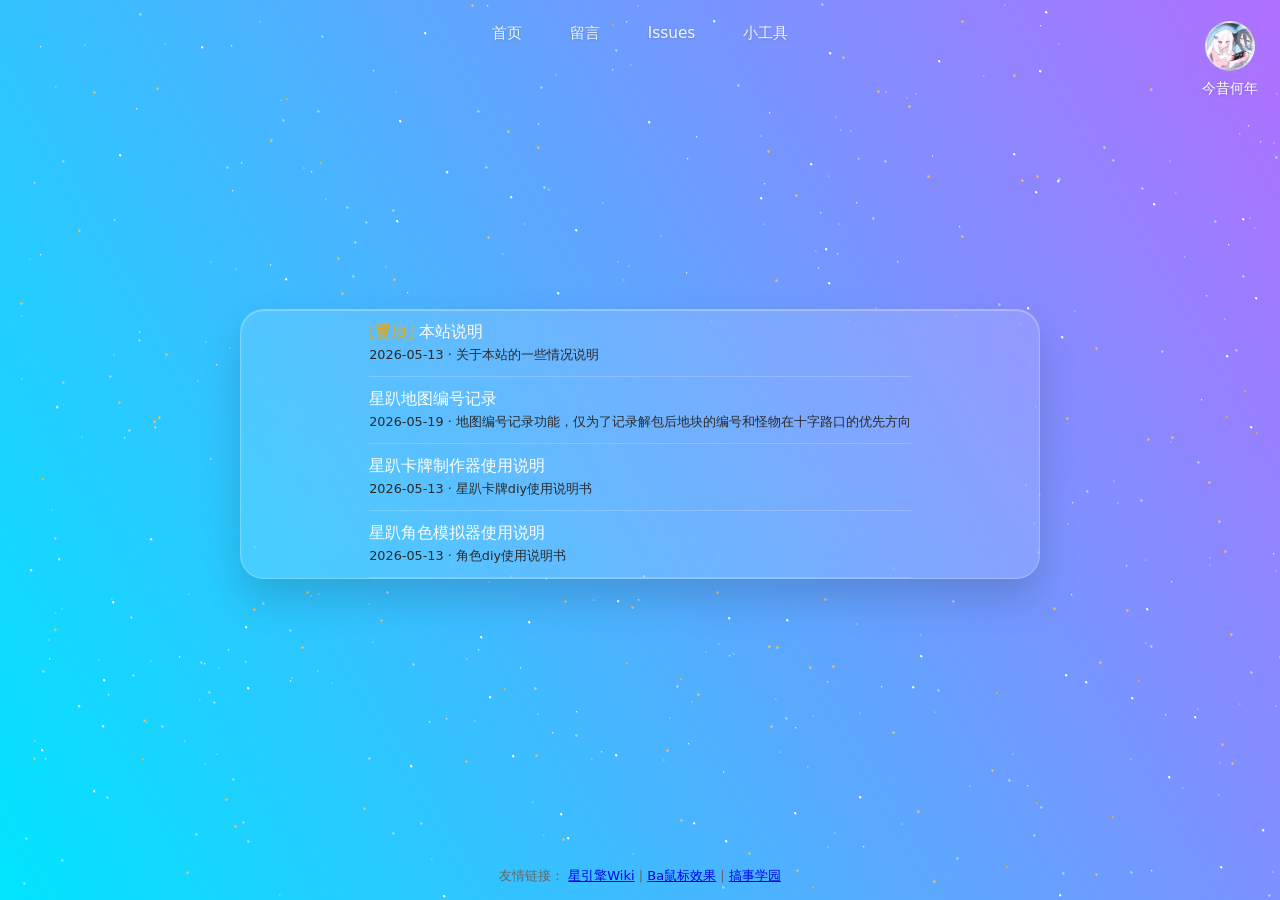
<file: index.html>
<!DOCTYPE html>
<html lang="zh-CN">
<head>
  <meta charset="UTF-8">
  <meta name="viewport" content="width=device-width, initial-scale=1.0">
  <title>Ciallo World</title>
  <meta name="description" content="暂时是从星引擎Wiki脱离出来的DIY工具集合。提供星趴/星引擎/吉星派对的角色模拟器、卡牌制作器等实用工具，方便玩家快速创建和定制游戏内容。本人不再负责Wiki上DIY工具的维护。后续可能会更新一些别的游戏的相关东西(大概)">
  <link rel="stylesheet" href="style.css">
  <link rel="stylesheet" href="/common.css">
</head>
<body>
  <main class="main-content">
    <div class="placeholder-card">
      <h2 style="margin:0 0 16px 0; font-weight:400;"></h2>
      <ul id="news-list" style="list-style:none; padding:0; margin:0; text-align:left;">
        <!-- JS 动态插入列表项 -->
      </ul>
    </div>
  </main>

  <footer class="map-footer" style="text-align:center; margin-top:30px; padding:15px; /* border-top:1px solid #ddd;*/ color:#666; font-size:13px;">
    <span>友情链接：</span>
    <a href="https://wiki.biligame.com/starengine" target="_blank">星引擎Wiki</a>
    <span> | </span>
    <a href="https://www.bilibili.com/video/BV1nKRGBuEVc">Ba鼠标效果</a>
    <span> | </span>
    <a href="https://redbean.tech/">搞事学园</a>
  </footer>

  <div class="user-area">
    <div class="avatar"></div>
    <span class="username">今昔何年</span>
  </div>
  <script src="js/mouse-effect.js"></script>
  <script src="/js/nav.js"></script>
  <script src="js/news-render.js"></script>
</body>
</html>
</file>
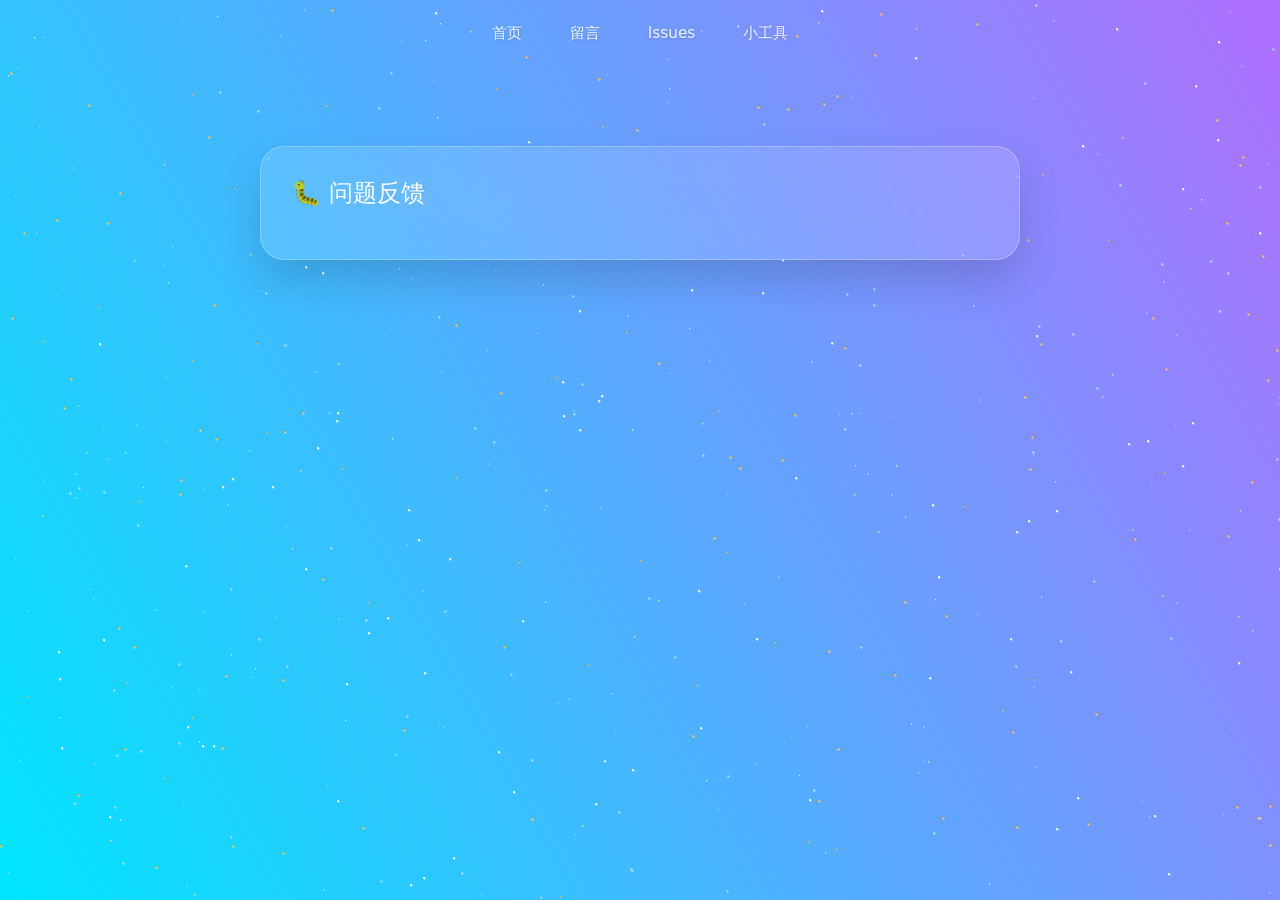
<file: issues/index.html>
<!DOCTYPE html>
<html lang="zh-CN">
<head>
  <meta charset="UTF-8">
  <meta name="viewport" content="width=device-width, initial-scale=1.0">
  <title>问题反馈</title>
  <link rel="stylesheet" href="/common.css">
  <link rel="stylesheet" href="https://waline.8765876.xyz/issue-widget.css">
  <style>
    .issues-container {
      flex: 1;
      width: 100%;
      max-width: 800px;
      margin: 80px auto 40px;
      padding: 0 20px;
    }
    .issues-card {
      background: rgba(255, 255, 255, 0.12);
      backdrop-filter: blur(16px);
      border-radius: 24px;
      border: 1px solid rgba(255, 255, 255, 0.25);
      box-shadow: 0 20px 40px rgba(0, 0, 0, 0.15);
      padding: 30px;
      color: #fff;
    }
    .issues-card h2 {
      margin-top: 0;
      margin-bottom: 20px;
      font-weight: 400;
    }
  </style>
</head>
<body>
  <main class="issues-container">
    <div class="issues-card">
      <h2>🐛 问题反馈</h2>
      <div id="issue-widget"></div>
    </div>
  </main>

  <script src="https://waline.8765876.xyz/issue-widget.js"></script>
  <script src="/js/nav.js"></script>
  <script>
    document.addEventListener('DOMContentLoaded', function() {
      if (window.IssueWidget && typeof window.IssueWidget.init === 'function') {
        window.IssueWidget.init({
          el: '#issue-widget',
          serverURL: 'https://waline.8765876.xyz'
        });
      } else {
        console.error('IssueWidget 未加载');
      }
    });
  </script>
</body>
</html>
</file>
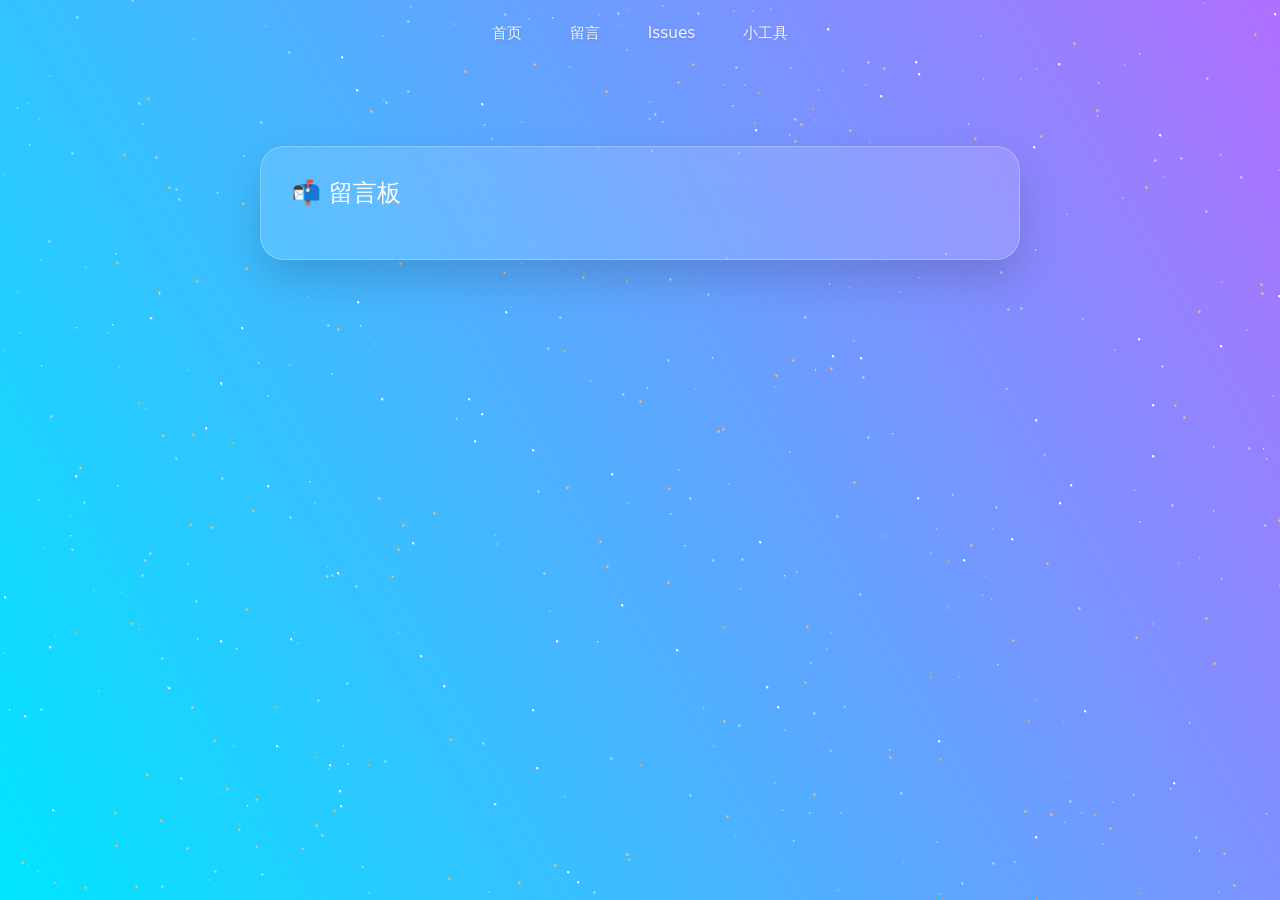
<file: messages/index.html>
<!DOCTYPE html>
<html lang="zh-CN">
<head>
  <meta charset="UTF-8">
  <meta name="viewport" content="width=device-width, initial-scale=1.0">
  <title>留言板</title>
  <link rel="stylesheet" href="/common.css">
  <link rel="stylesheet" href="https://waline.8765876.xyz/comment-widget.css">
  <style>
    .messages-container {
      flex: 1;
      width: 100%;
      max-width: 800px;
      margin: 80px auto 40px;
      padding: 0 20px;
    }
    .messages-card {
      background: rgba(255, 255, 255, 0.12);
      backdrop-filter: blur(16px);
      border-radius: 24px;
      border: 1px solid rgba(255, 255, 255, 0.25);
      box-shadow: 0 20px 40px rgba(0, 0, 0, 0.15);
      padding: 30px;
      color: #fff;
    }
    .messages-card h2 {
      margin-top: 0;
      margin-bottom: 20px;
      font-weight: 400;
    }
    .comment-widget {
      color: #e0e0e0;
    }
    .cw-btn {
      background: #667eea !important;
    }
  </style>
</head>
<body>
  <main class="messages-container">
    <div class="messages-card">
      <h2>📬 留言板</h2>
      <div id="comment-widget"></div>
    </div>
  </main>

  <script src="https://waline.8765876.xyz/comment-widget.js"></script>
  <script src="/js/nav.js"></script>
  <script>
    document.addEventListener('DOMContentLoaded', function() {
      if (window.CommentWidget && typeof window.CommentWidget.init === 'function') {
        window.CommentWidget.init({
          el: '#comment-widget',
          serverURL: 'https://waline.8765876.xyz'
        });
      } else {
        console.error('CommentWidget 未加载');
      }
    });
  </script>
</body>
</html>
</file>
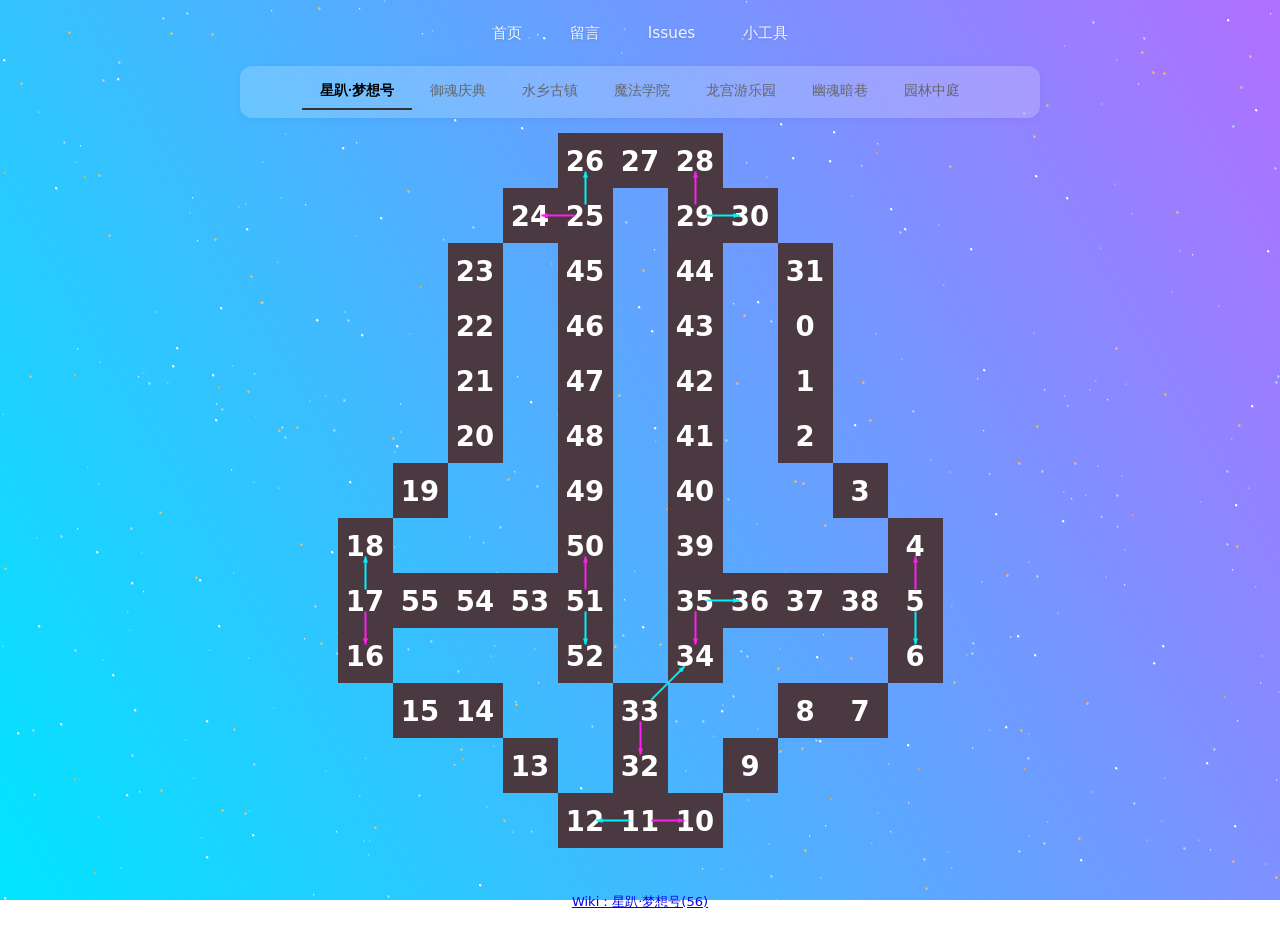
<file: project/astralpart/maplandnum/index.html>
<!DOCTYPE html>
<html lang="zh-CN">
<head>
  <meta charset="UTF-8">
  <meta name="viewport" content="width=device-width, initial-scale=1.0">
  <title>地图地块编号记录</title>
  <meta name="description" content="星引擎地图编号顺序记录">
  <link rel="stylesheet" href="/common.css">
  <style>
    .map-panel {
      width: 100%;
      max-width: 800px;
      margin-left: auto;
      margin-right: auto;
      box-sizing: border-box;
    }

    .map-tabs {
      display: flex;
      gap: 0;
      justify-content: center;
      background: rgba(255, 255, 255, 0.2);
      backdrop-filter: blur(10px);
      -webkit-backdrop-filter: blur(10px);
      border-radius: 12px;
      padding: 8px;
      margin-bottom: 15px;
      box-shadow: 0 2px 8px rgba(0,0,0,0.05);
      flex-wrap: wrap;
      justify-content: center;
      position: relative;    
      z-index: 10;           
    }

    .map-tab {
      background: transparent;
      border: none;
      padding: 8px 18px;
      font-size: 14px;
      color: #666;
      cursor: pointer;
      border-bottom: 2px solid transparent;
      transition: all 0.2s;
      font-weight: 500;
      outline: none;
    }

    .map-tab:hover {
      color: #333;
    }

    .map-tab.active {
      color: #000;
      border-bottom-color: #333;
      font-weight: 600;
    }

    /* 地图显示区 */
    .map-display {
      width: 100%;
      box-sizing: border-box;
      display: flex;
      justify-content: center;
    }

    .map-wrapper {
      box-sizing: border-box;
    }

    .map-grid {
      gap: 0;
    }

    .map-grid .cell-active,
    .map-grid .cell-empty {
      box-sizing: border-box;
      font-size: calc(var(--cell-size) * 0.4);
      transition: background 0.2s;
    }

    svg.map-arrows {
      pointer-events: none;
    }
    .dropdown {
      position: relative;
      display: inline-flex;
      align-items: center;
    }
    .dropdown::after {
      content: '';
      position: absolute;
      top: 100%;
      left: 0;
      right: 0;
      height: 6px;          /* 这个高度必须等于菜单的向下偏移量 */
    }
    .dropbtn {
      cursor: pointer;
    }
    .dropdown-content {
      display: none;
      position: absolute;
      top: calc(100% + 6px);
      left: 50%;
      transform: translateX(-50%);
      background: rgba(255, 255, 255, 0.2);
      backdrop-filter: blur(12px);
      border-radius: 12px;
      white-space: nowrap;
      box-shadow: 0 8px 20px rgba(0,0,0,0.15);
      z-index: 20;
      padding: 0.4em;
      /* 横向排列 */
      flex-direction: row;
      gap: 4px;
    }
    .dropdown-content .map-tab {
      display: block;
      width: 100%;
      padding: 0.6em 1.2em;
      text-align: left;
      border: none;
      background: transparent;
      color: #fff;
      font-size: 0.9rem;
      cursor: pointer;
    }
    .dropdown-content .sub-map-tab {
      padding: 0.5em 0.8em;
      border-radius: 6px;
      white-space: nowrap;
    }
    .dropdown:hover .dropdown-content {
      display: flex;
    }
  </style>
</head>
<body>
  <!-- 地图面板 -->
  <div class="map-panel">
    <!-- 切换条 -->
    <div class="map-tabs" id="mapTabs">
      <button class="map-tab active" data-mapname="星趴·梦想号">星趴·梦想号</button>
      <button class="map-tab" data-mapname="御魂庆典">御魂庆典</button>
      <button class="map-tab" data-mapname="水乡古镇">水乡古镇</button>
      <div class="dropdown" style="display:inline-flex;align-items:center;">
        <button class="map-tab dropbtn">魔法学院</button>
        <div class="dropdown-content">
          <button class="sub-map-tab map-tab" data-mapname="门外">门外</button>
          <button class="sub-map-tab map-tab" data-mapname="魔法图书馆">魔法图书馆</button>
          <button class="sub-map-tab map-tab" data-mapname="甜点空间">甜点空间</button>
        </div>
      </div>
      <button class="map-tab" data-mapname="龙宫游乐园">龙宫游乐园</button>
      <button class="map-tab" data-mapname="幽魂暗巷">幽魂暗巷</button>
      <button class="map-tab" data-mapname="园林中庭">园林中庭</button>
    </div>
    <!-- 地图渲染区 -->
    <div class="map-display" id="mapDisplay"></div>
  </div>

  <footer class="map-footer" style="text-align:center; margin-top:30px; padding:15px; color:#666; font-size:13px;">
    <a id="footer-wiki-link" href="https://wiki.biligame.com/starengine/星趴·梦想号" target="_blank">Wiki：星趴·梦想号</a>
  </footer>

  <script src="mapbuild.js"></script>
  <script src="/js/nav.js"></script>
</body>
</html>
</file>
<file: style.css>
/* ========== 顶部导航栏 ========== */
.top-nav {
  width: 100%;
  padding: 4vh 5vw 2vh;
  display: flex;
  justify-content: center;
  /* 避免被右上角固定元素遮挡 */
  padding-right: calc(5vw + 0px)/*预留右侧用户区域宽度 */
}

.nav-links {
  display: flex;
  gap: clamp(1.5rem, 4vw, 3rem);
}

.nav-links a {
  text-decoration: none;
  color: rgba(255, 255, 255, 0.9);
  font-size: clamp(0.9rem, 1.2vw, 1.1rem);
  font-weight: 400;
  text-shadow: 0 1px 3px rgba(0,0,0,0.15);
  padding: 0.3em 0;
  position: relative;
}

.nav-links a:hover {
  color: #fff;
  text-shadow: 0 0 8px rgba(255,255,255,0.6);
}

/* 下拉菜单 */
.dropdown {
  position: relative;        
  display: inline-flex;      
  align-items: center;       
}
.dropbtn {
  cursor: pointer;
  color: rgba(255, 255, 255, 0.9);
  font-size: clamp(0.9rem, 1.2vw, 1.1rem);
  text-shadow: 0 1px 3px rgba(0,0,0,0.15);
  padding: 0.3em 0;
}
.dropdown-content {
  display: none;
  position: absolute;
  top: 100%;
  left: 50%;
  transform: translateX(-50%);
  background: rgba(255, 255, 255, 0.2);
  backdrop-filter: blur(12px);
  border-radius: 12px;
  min-width: 140px;
  box-shadow: 0 8px 20px rgba(0,0,0,0.15);
  z-index: 1001;
  padding: 0.4em 0;
}
.dropdown-content a {
  display: block;
  padding: 0.6em 1.2em;
  color: #fff;
  text-decoration: none;
  font-size: 0.9rem;
  white-space: nowrap;
}
.dropdown-content a:hover {
  background: rgba(255,255,255,0.3);
}
.dropdown:hover .dropdown-content {
  display: block;
}

/* ========== 中间卡片区域 ========== */
.main-content {
  flex: 1;
  display: flex;
  align-items: center;
  justify-content: center;
  padding: 5vh 8vw;
}

.placeholder-card {
  width: 100%;
  max-width: 800px;
  height: 100%;
  min-height: 260px;
  background: rgba(255, 255, 255, 0.12);
  backdrop-filter: blur(16px);
  border-radius: 24px;
  border: 1px solid rgba(255, 255, 255, 0.25);
  box-shadow: 0 20px 40px rgba(0, 0, 0, 0.15), inset 0 1px 1px rgba(255,255,255,0.3);
  display: flex;
  align-items: center;
  justify-content: center;
}

.placeholder-text {
  display: inline-block;
  font-size: clamp(1rem, 2.5vw, 1.6rem);
  color: #1e293b;
  padding: 0.5rem 1.2rem;
  border-radius: 2rem;
  font-weight: 450;
  letter-spacing: normal;
  user-select: none;
  box-shadow: 0 1px 2px rgba(0,0,0,0.05);
}

/* ========== 底部友情链接 ========== */
.footer-links {
  width: 100%;
  padding: 2vh 5vw;
  display: flex;
  justify-content: center;
  gap: 2rem;
}

.footer-links a {
  text-decoration: underline;
  text-underline-offset: 3px;
  color: rgba(255, 255, 255, 0.65);
  font-size: clamp(0.65rem, 0.9vw, 0.8rem);
  transition: color 0.2s;
}

.footer-links a:hover {
  color: #fff;
}

/* ========== 右上角固定用户区域 ========== */
.user-area {
  position: fixed;
  top: 0.5rem;
  right: 0.5rem;
  z-index: 1000;
  display: flex;
  flex-direction: column;      /* 改为纵向排列 */
  align-items: center;
  gap: 0.5rem;                 /* 元素间垂直间距 */
  backdrop-filter: blur(8px);
  padding: 0.8rem 0.9rem;
  border-radius: 40px;
}

.avatar {
  width: 50px;
  height: 50px;
  border-radius: 50%;
  background-image: url('images/avatar.png');  
  background-size: cover;
  background-position: center;
  border: 2px solid rgba(255, 255, 255, 0.6);
  flex-shrink: 0;
}

.username {
  font-size: 0.9rem;
  font-weight: 500;
  text-shadow: 0 1px 4px rgba(0,0,0,0.2);
  white-space: nowrap;
}
</file>
<file: common.css>
* {
    margin: 0;
    padding: 0;
    box-sizing: border-box;
  }

  html {
    background: linear-gradient(60deg, #00e5ff, #b06fff) fixed;
  }
  
  body {
    min-height: 100vh;
    font-family: 'Segoe UI', system-ui, -apple-system, sans-serif;
    background: transparent;
    color: #fff;
    display: flex;
    flex-direction: column;
  }
</file>
